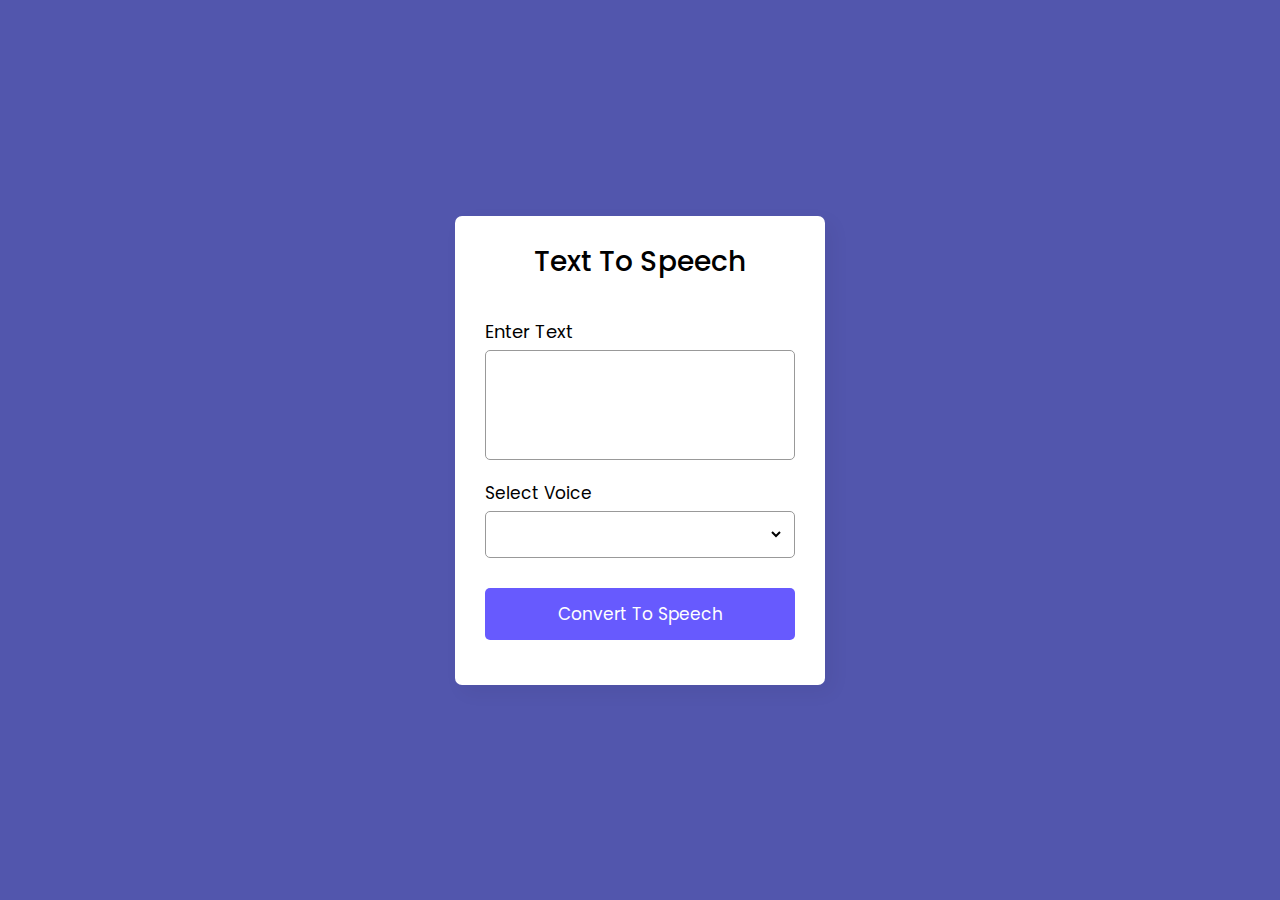
<file: projects/11.html>
<!DOCTYPE html>
<!-- Coding By CodingNepal - youtube.com/codingnepal -->
<html lang="en" dir="ltr">
  <head>
    <meta charset="utf-8">  
    <title>Text To Speech in JavaScript | CodingNepal</title>
    <style>
        /* Import Google Font - Poppins */
@import url('https://fonts.googleapis.com/css2?family=Poppins:wght@400;500;600;700&display=swap');
*{
  margin: 0;
  padding: 0;
  box-sizing: border-box;
  font-family: 'Poppins', sans-serif;
}
body{
  display: flex;
  align-items: center;
  justify-content: center;
  min-height: 100vh;
  background: #5256AD;
}
::selection{
  color: #fff;
  background: #5256AD;
}
.wrapper{
  width: 370px;
  padding: 25px 30px;
  border-radius: 7px;
  background: #fff;
  box-shadow: 7px 7px 20px rgba(0,0,0,0.05);
}
.wrapper header{
  font-size: 28px;
  font-weight: 500;
  text-align: center;
}
.wrapper form{
  margin: 35px 0 20px;
}
form .row{
  display: flex;
  margin-bottom: 20px;
  flex-direction: column;
}
form .row label{
  font-size: 18px;
  margin-bottom: 5px;
}
form .row:nth-child(2) label{
  font-size: 17px;
}
form :where(textarea, select, button){
  outline: none;
  width: 100%;
  height: 100%;
  border: none;
  border-radius: 5px;
}
form .row textarea{
  resize: none;
  height: 110px;
  font-size: 15px;
  padding: 8px 10px;
  border: 1px solid #999;
}
form .row textarea::-webkit-scrollbar{
  width: 0px;
}
form .row .outer{
  height: 47px;
  display: flex;
  padding: 0 10px;
  align-items: center;
  border-radius: 5px;
  justify-content: center;
  border: 1px solid #999;
}
form .row select{
  font-size: 14px;
  background: none;
}
form .row select::-webkit-scrollbar{
  width: 8px;
}
form .row select::-webkit-scrollbar-track{
  background: #fff;
}
form .row select::-webkit-scrollbar-thumb{
  background: #888;
  border-radius: 8px;
  border-right: 2px solid #ffffff;
}
form button{
  height: 52px;
  color: #fff;
  font-size: 17px;
  cursor: pointer;
  margin-top: 10px;
  background: #675AFE;
  transition: 0.3s ease;
}
form button:hover{
  background: #4534fe;
}

@media(max-width: 400px){
  .wrapper{
    max-width: 345px;
    width: 100%;
  }
}
    </style>
    <meta name="viewport" content="width=device-width, initial-scale=1.0">
  </head>
  <body>
    <div class="wrapper">
      <header>Text To Speech</header>
      <form action="#">
        <div class="row">
          <label>Enter Text</label>
          <textarea></textarea>
        </div>
        <div class="row">
          <label>Select Voice</label>
          <div class="outer">
            <select></select>
          </div>
        </div>
        <button>Convert To Speech</button>
      </form>
    </div>

    <script>
        const textarea = document.querySelector("textarea"),
voiceList = document.querySelector("select"),
speechBtn = document.querySelector("button");

let synth = speechSynthesis,
isSpeaking = true;

voices();

function voices(){
    for(let voice of synth.getVoices()){
        let selected = voice.name === "Google US English" ? "selected" : "";
        let option = `<option value="${voice.name}" ${selected}>${voice.name} (${voice.lang})</option>`;
        voiceList.insertAdjacentHTML("beforeend", option);
    }
}

synth.addEventListener("voiceschanged", voices);

function textToSpeech(text){
    let utterance = new SpeechSynthesisUtterance(text);
    for(let voice of synth.getVoices()){
        if(voice.name === voiceList.value){
            utterance.voice = voice;
        }
    }
    synth.speak(utterance);
}

speechBtn.addEventListener("click", e =>{
    e.preventDefault();
    if(textarea.value !== ""){
        if(!synth.speaking){
            textToSpeech(textarea.value);
        }
        if(textarea.value.length > 80){
            setInterval(()=>{
                if(!synth.speaking && !isSpeaking){
                    isSpeaking = true;
                    speechBtn.innerText = "Convert To Speech";
                }else{
                }
            }, 500);
            if(isSpeaking){
                synth.resume();
                isSpeaking = false;
                speechBtn.innerText = "Pause Speech";
            }else{
                synth.pause();
                isSpeaking = true;
                speechBtn.innerText = "Resume Speech";
            }
        }else{
            speechBtn.innerText = "Convert To Speech";
        }
    }
});
    </script>

  </body>
</html>
</file>
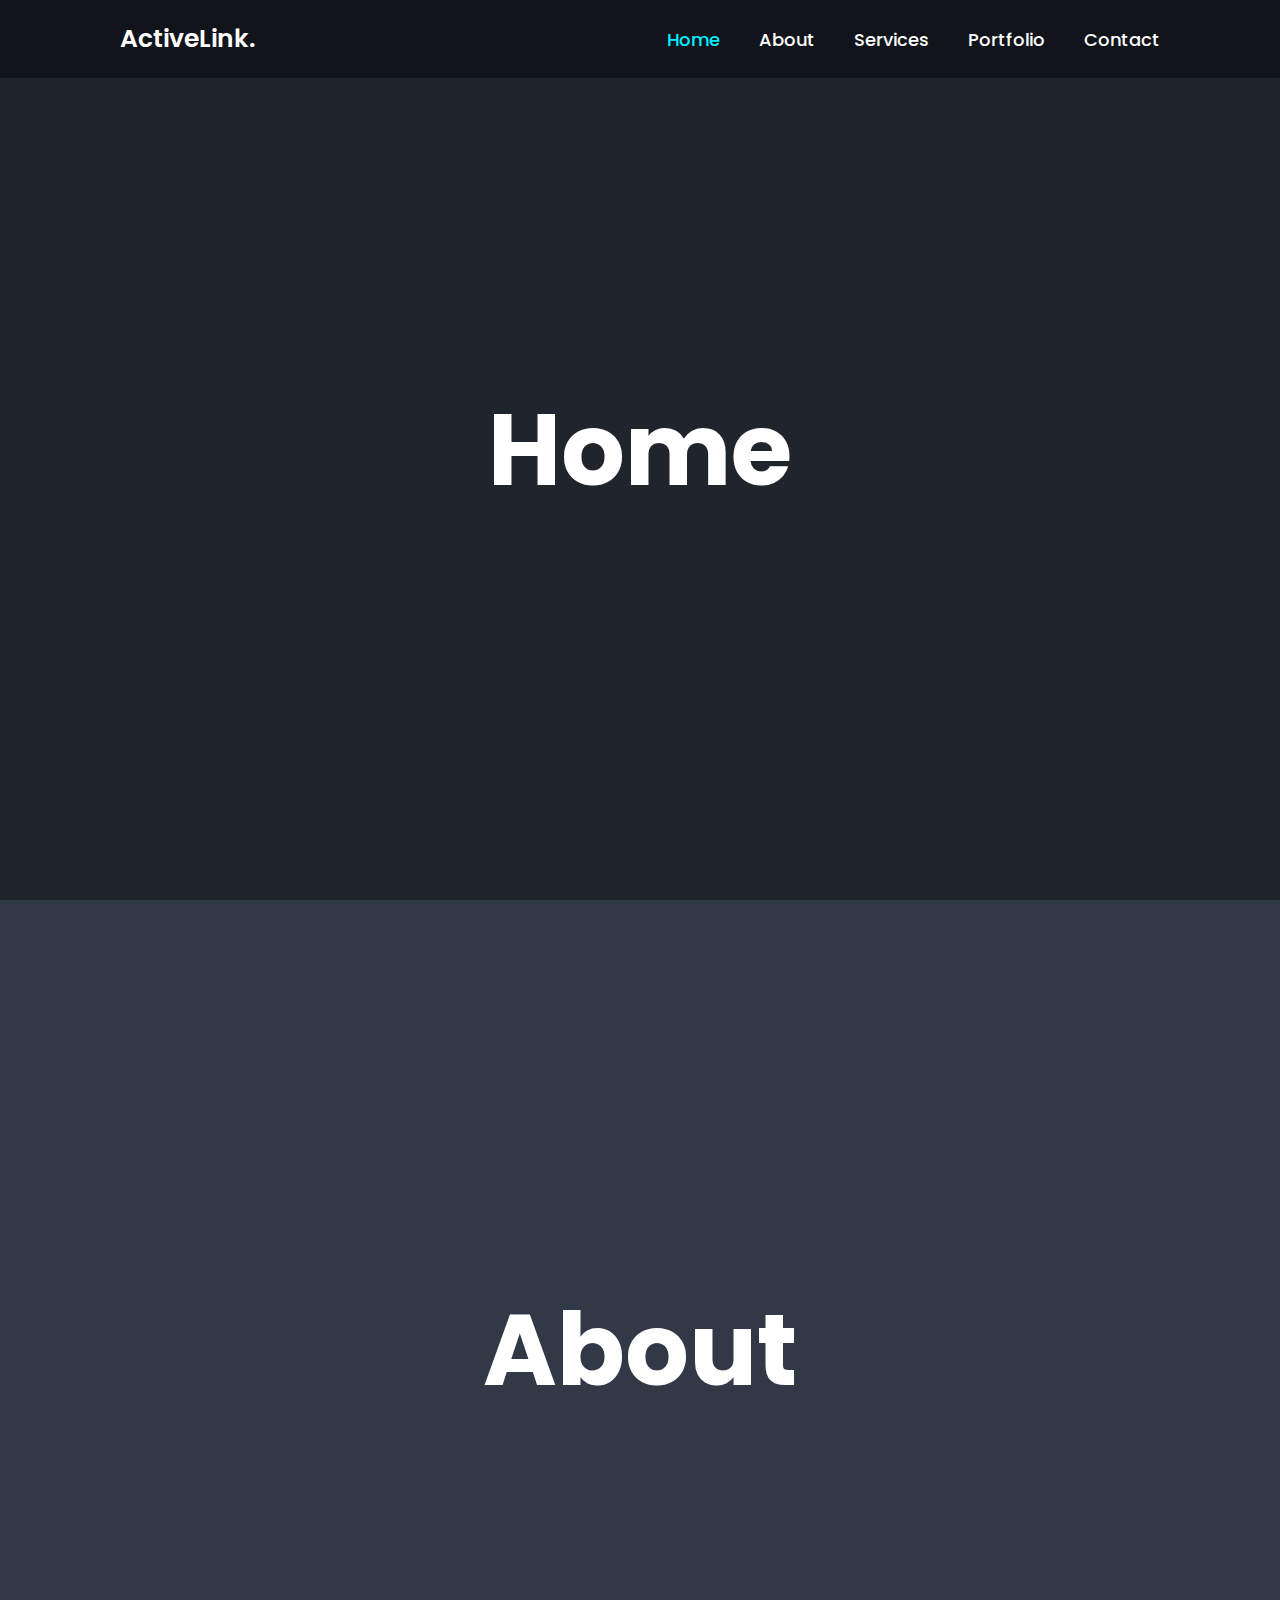
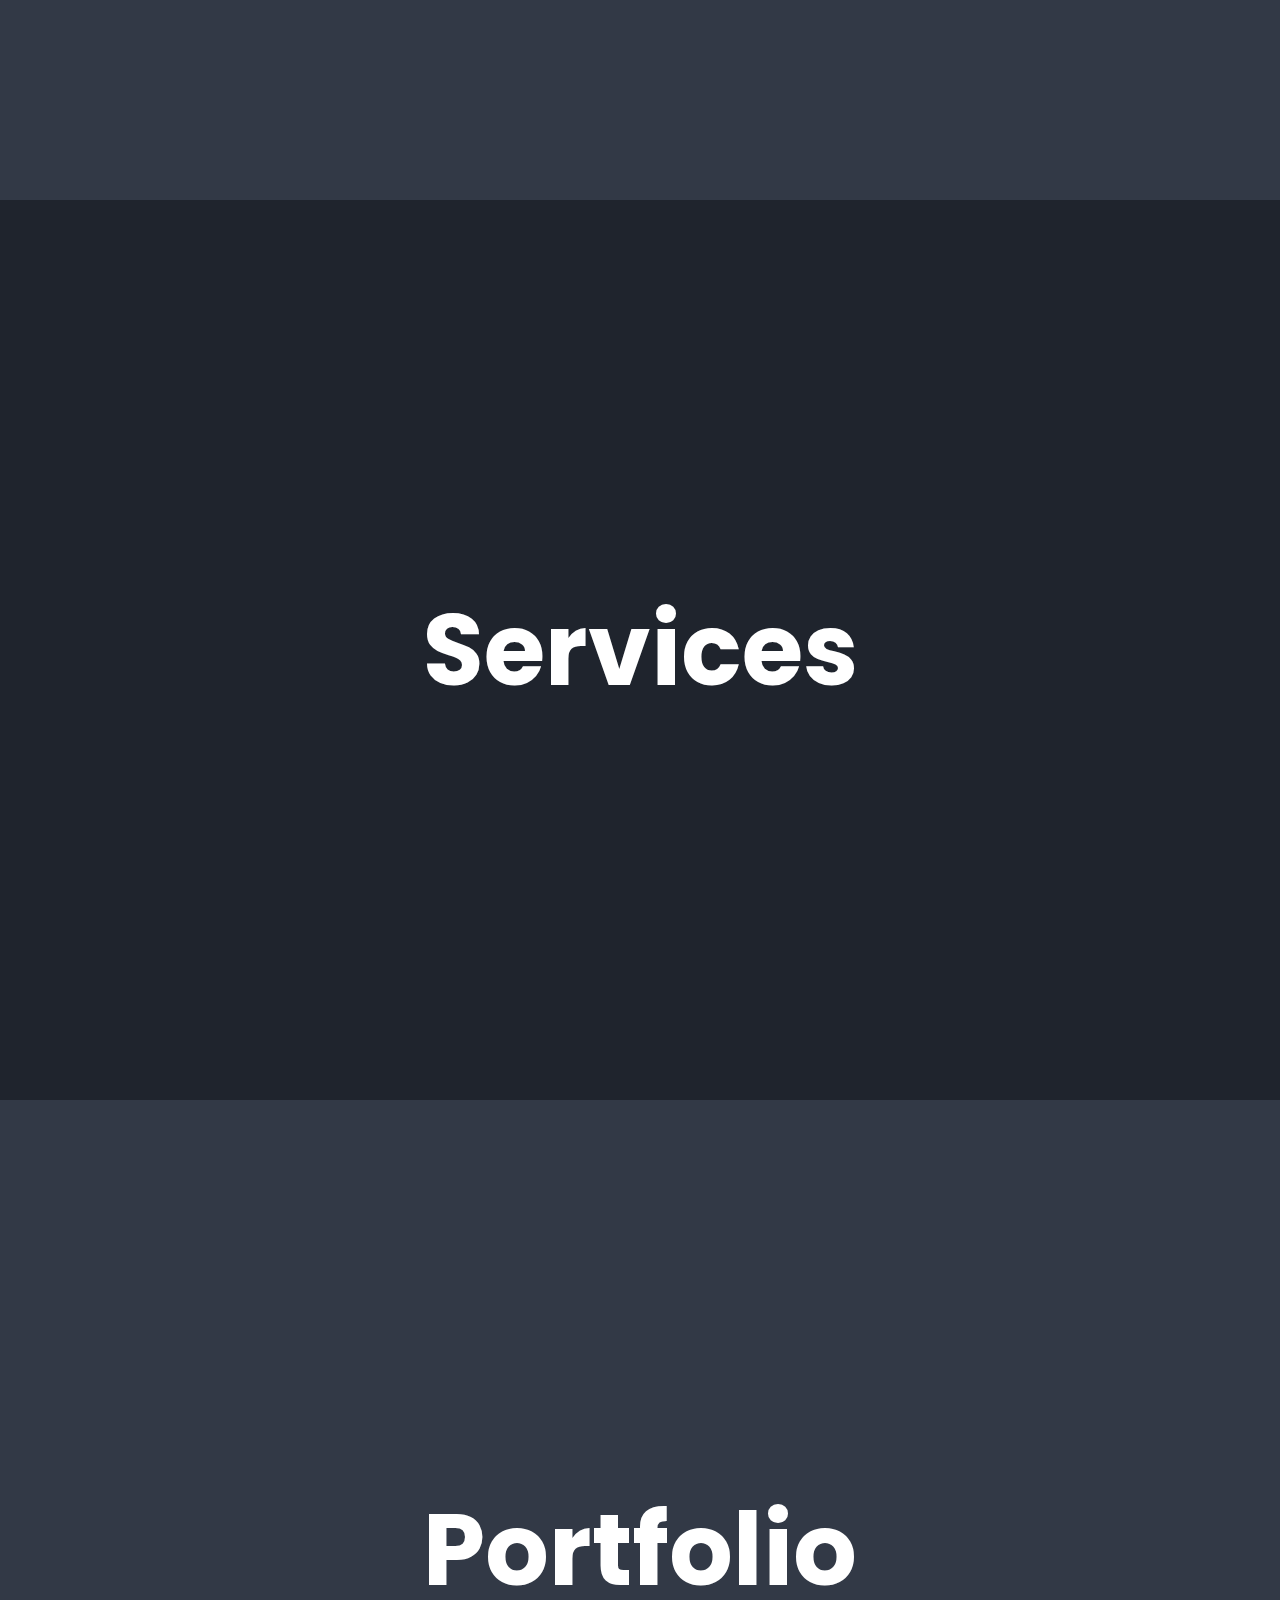
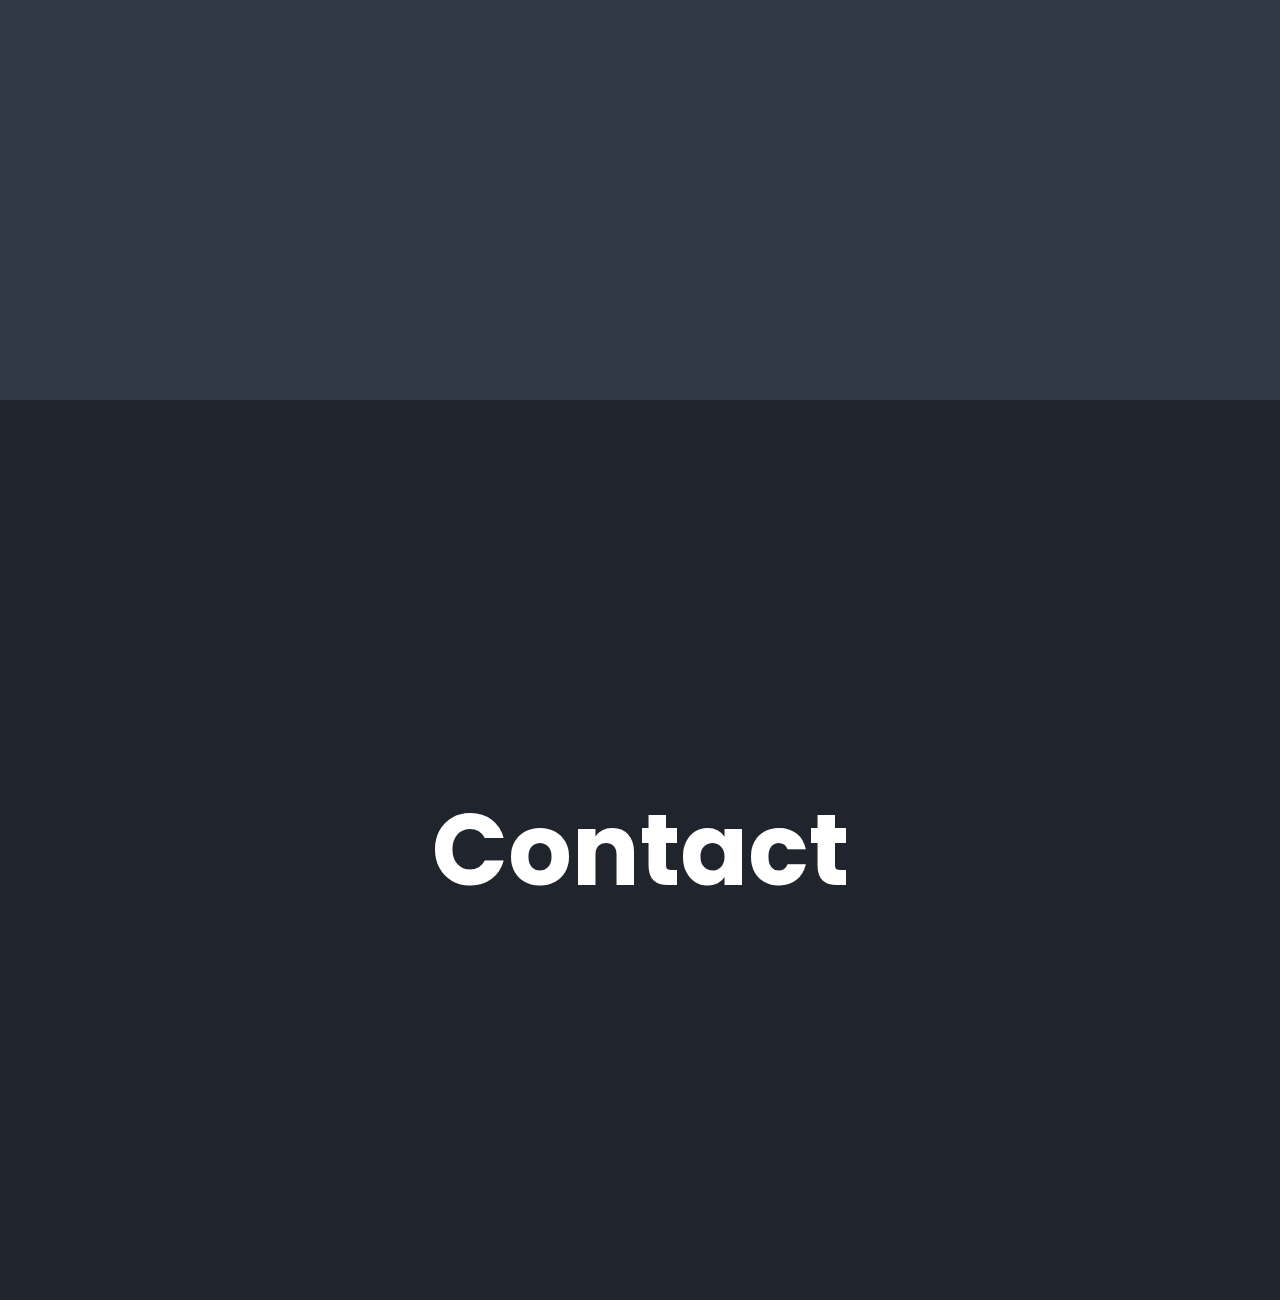
<file: projects/3.html>
<!DOCTYPE html>
<html lang="en">
<head>
    <meta charset="UTF-8">
    <meta http-equiv="X-UA-Compatible" content="IE=edge">
    <meta name="viewport" content="width=device-width, initial-scale=1.0">
    <title>Navbar Active Link On Scroll HTML CSS JS | Codehal</title>
    <style>
        @import url('https://fonts.googleapis.com/css2?family=Poppins:wght@300;400;500;600;700;800;900&display=swap');
* {
    margin: 0;
    padding: 0;
    box-sizing: border-box;
    scroll-behavior: smooth;
    font-family: 'Poppins', sans-serif;
}
header {
    position: fixed;
    top: 0;
    left: 0;
    width: 100%;
    padding: 20px 120px;
    background: #11141a;
    display: flex;
    justify-content: space-between;
    align-items: center;
    z-index: 100;
}
.logo {
    font-size: 25px;
    color: #fff;
    text-decoration: none;
    font-weight: 600;
}
nav a {
    font-size: 18px;
    color: #fff;
    text-decoration: none;
    font-weight: 500;
    margin-left: 35px;
    transition: .3s;
}
nav a:hover,
nav a.active {
    color: #0ef;
}
section {
    min-height: 100vh;
    display: flex;
    justify-content: center;
    align-items: center;
    background: #1f242d;
    font-size: 100px;
    color: #fff;
    font-weight: 700;
}
section:nth-child(odd) {
    background: #323946;
}
    </style>
</head>
<body>
    <header>
        <a href="#" class="logo">ActiveLink.</a>
        <nav>
            <a href="#home" class="active">Home</a>
            <a href="#about">About</a>
            <a href="#services">Services</a>
            <a href="#portfolio">Portfolio</a>
            <a href="#contact">Contact</a>
        </nav>
    </header>
    <section id="home">Home</section>
    <section id="about">About</section>
    <section id="services">Services</section>
    <section id="portfolio">Portfolio</section>
    <section id="contact">Contact</section>
    <script>
        let sections = document.querySelectorAll('section');
let navLinks = document.querySelectorAll('header nav a');
window.onscroll = () => {
    sections.forEach(sec => {
        let top = window.scrollY;
        let offset = sec.offsetTop - 150;
        let height = sec.offsetHeight;
        let id = sec.getAttribute('id');
        if(top >= offset && top < offset + height) {
            navLinks.forEach(links => {
                links.classList.remove('active');
                document.querySelector('header nav a[href*=' + id + ']').classList.add('active');
            });
        };
    });
};
    </script>
</body>
</html>
</file>
